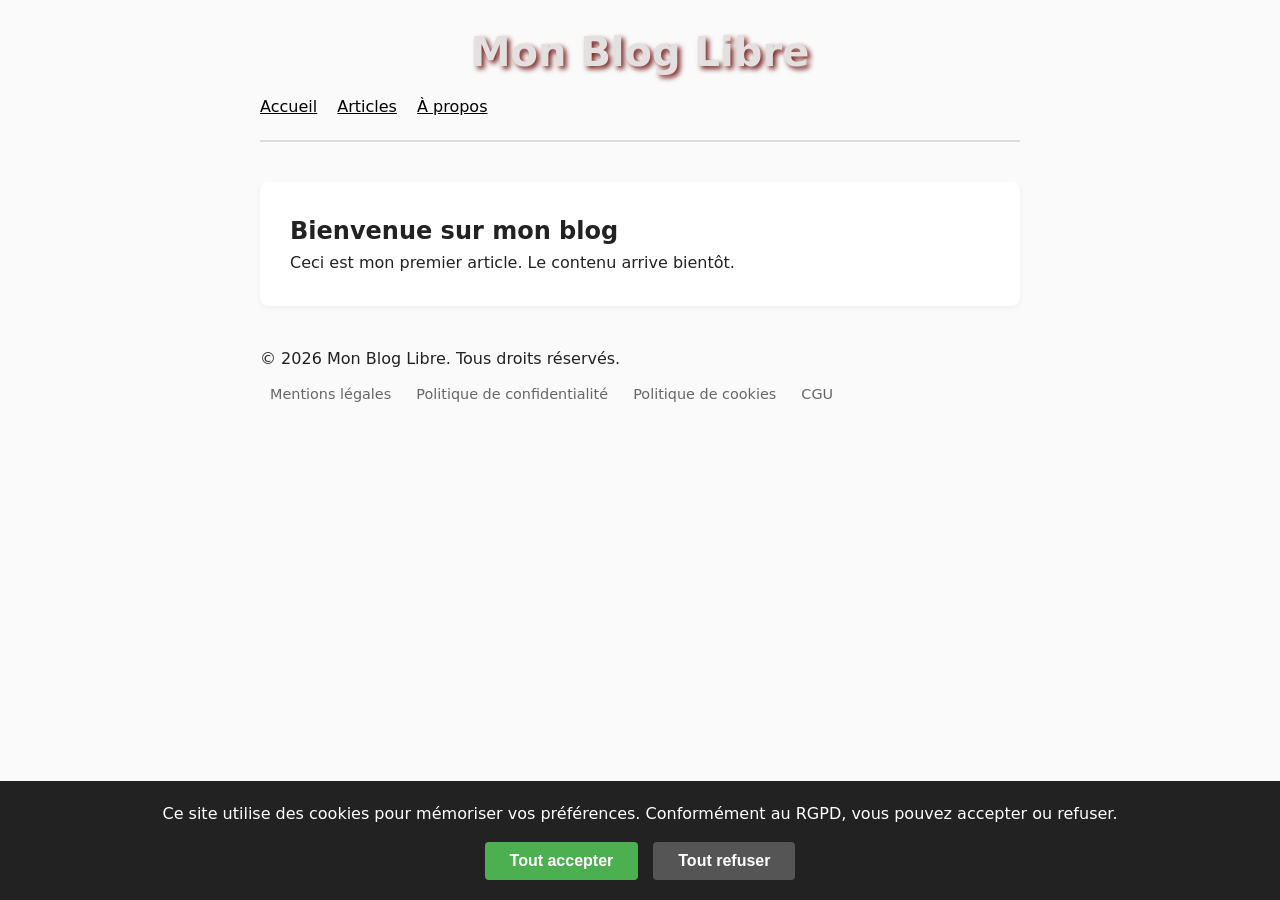
<file: index.html>
<!doctype html>
<html lang="fr">
	<head>
		<meta charset="UTF-8" />
		<meta name="viewport" content="width=device-width, initial-scale=1.0" />
		<title>Mon Blog Libre</title>
		<link rel="stylesheet" href="style.css" />
	</head>
	<body>
		<!-- Bandeau cookies RGPD -->
		<div id="cookie-banner" class="cookie-banner" style="display: none">
			<p>
				Ce site utilise des cookies pour mémoriser vos préférences. Conformément
				au RGPD, vous pouvez accepter ou refuser.
			</p>
			<div class="cookie-buttons">
				<button id="cookie-accept" class="btn-accept">Tout accepter</button>
				<button id="cookie-refuse" class="btn-refuse">Tout refuser</button>
			</div>
		</div>

		<header>
			<h1>Mon Blog Libre</h1>
			<nav>
				<a href="index.html">Accueil</a>
				<a href="article-modele.html">Articles</a>
				<a href="about.html">À propos</a>
		</header>

		<main>
			<article>
				<h2>Bienvenue sur mon blog</h2>
				<p>Ceci est mon premier article. Le contenu arrive bientôt.</p>
			</article>
		</main>

		<footer>
			<p>&copy; 2026 Mon Blog Libre. Tous droits réservés.</p>
			<nav class="footer-links">
				<a href="mentions-legales.html">Mentions légales</a>
				<a href="confidentialite.html">Politique de confidentialité</a>
				<a href="cookies.html">Politique de cookies</a>
				<a href="cgu.html">CGU</a>
			</nav>
		</footer>

		<script src="script.js"></script>
	</body>
</html>
</file>
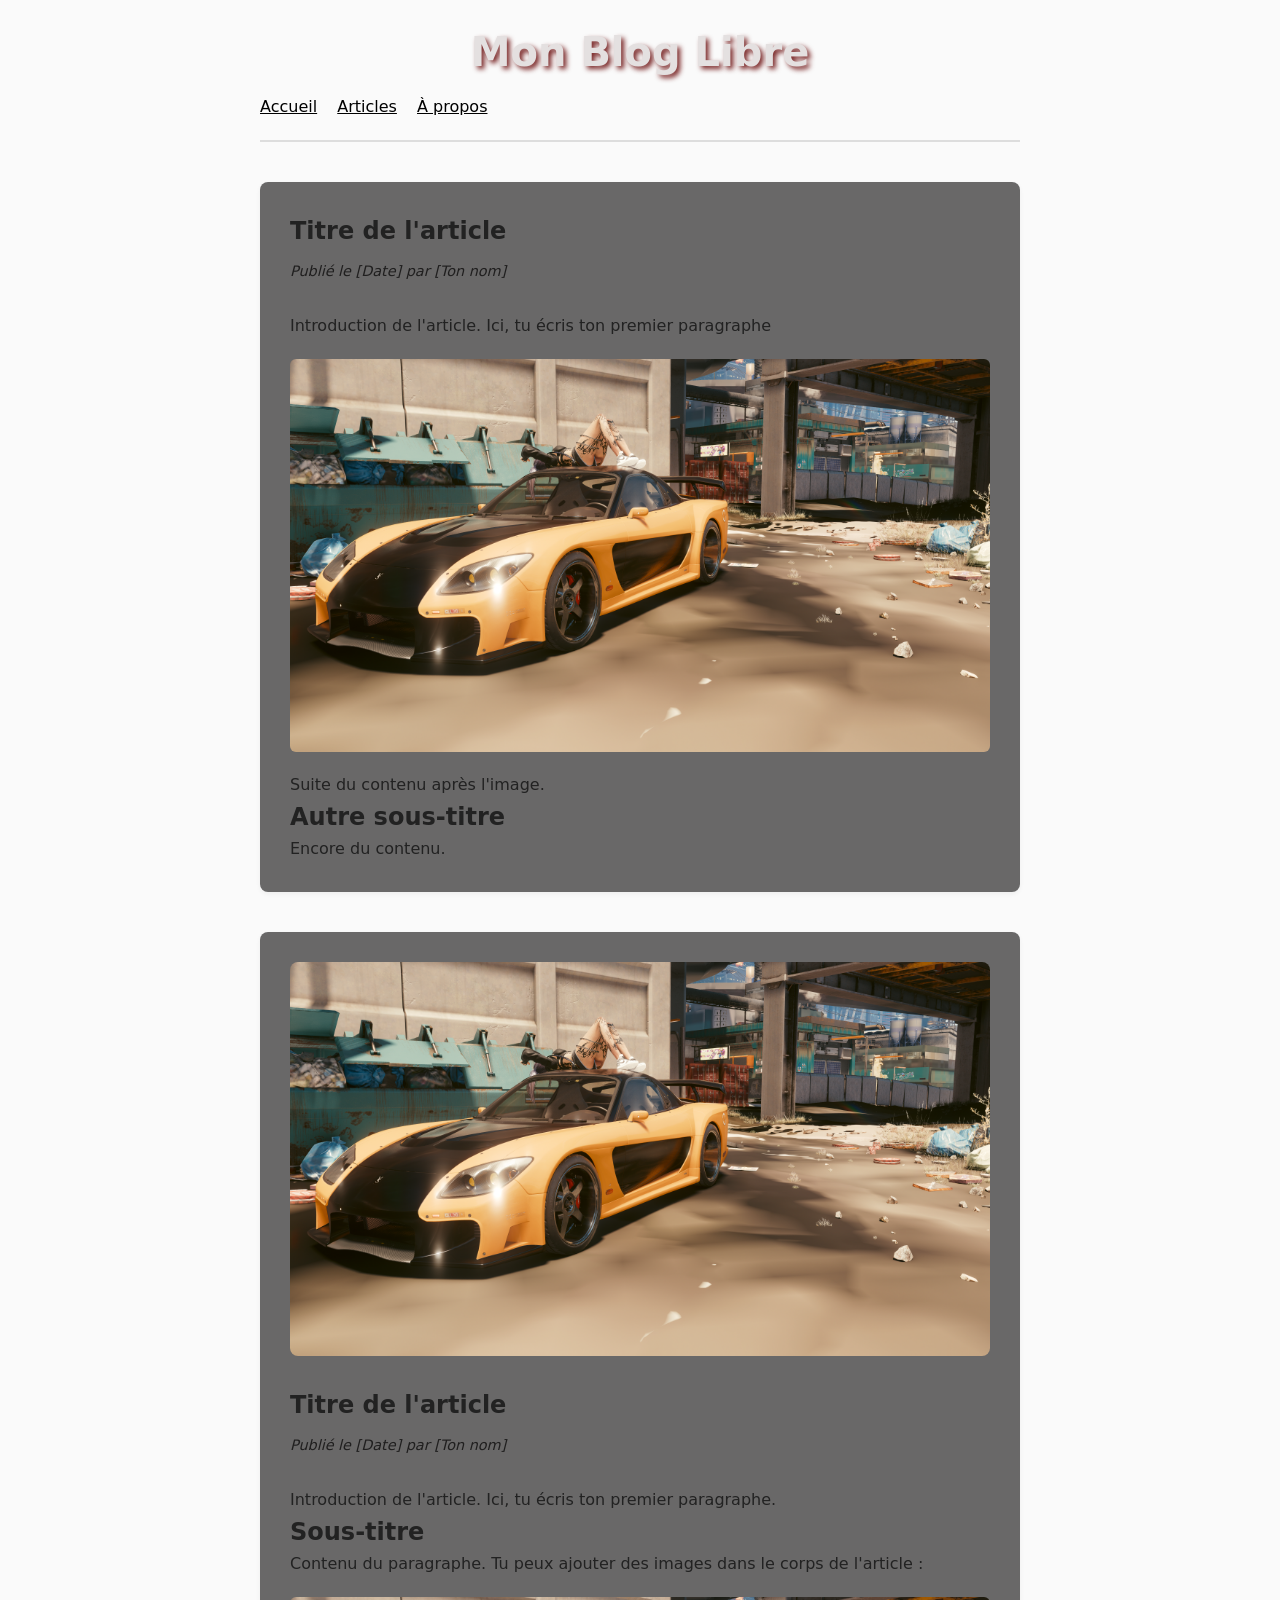
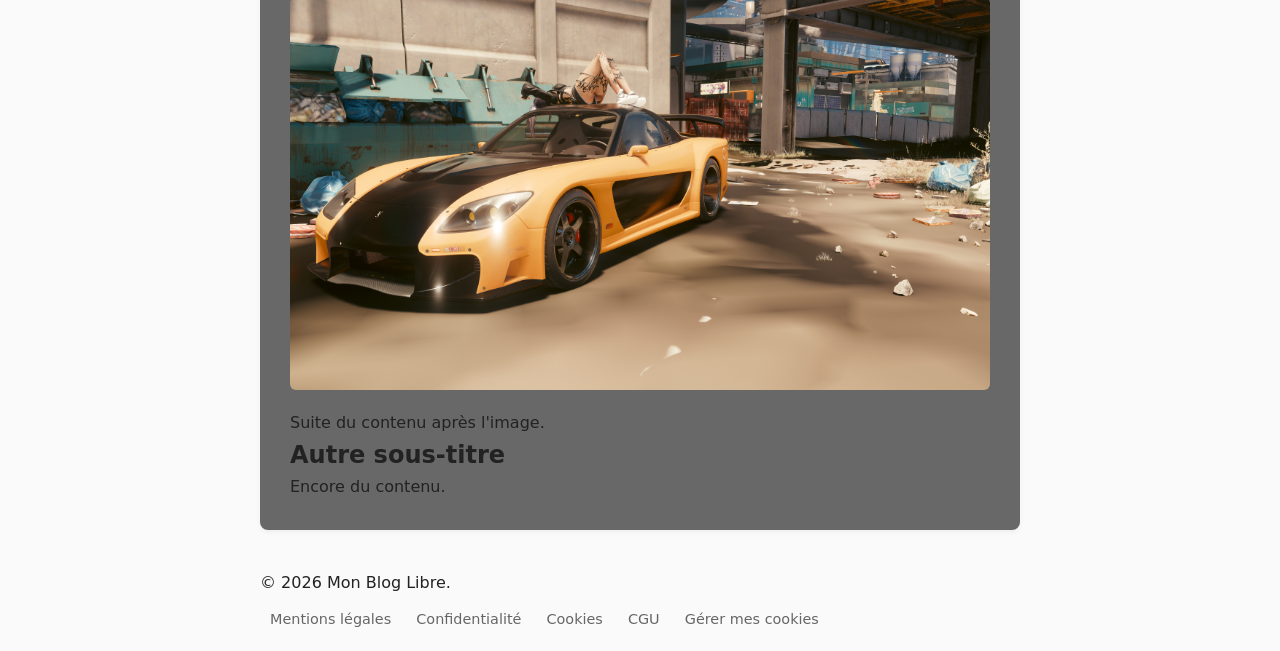
<file: article-modele.html>
<!doctype html>
<html lang="fr">
	<head>
		<meta charset="UTF-8" />
		<meta name="viewport" content="width=device-width, initial-scale=1.0" />
		<title>Titre de l'article - Mon Blog Libre</title>
		<link rel="stylesheet" href="style.css" />
	</head>
	<body>
		<header>
			<h1>Mon Blog Libre</h1>
			<nav>
				<a href="index.html">Accueil</a>
				<a href="article-modele.html">Articles</a>
				<a href="about.html">À propos</a>
			</nav>
		</header>

		<main>
			<article class="article-full">
				<h1>Titre de l'article</h1>
				<p class="article-meta">Publié le [Date] par [Ton nom]</p>

				<p>Introduction de l'article. Ici, tu écris ton premier paragraphe</p>

				<!-- Image dans le corps de l'article -->
				<img
					src="img/rx7.png"
					alt="Description de l'image"
					class="article-image" />

				<p>Suite du contenu après l'image.</p>

				<h2>Autre sous-titre</h2>
				<p>Encore du contenu.</p>
			</article>

			<article class="article-full">
				<!-- Image d'en-tête (hero) -->
				<img
					src="img/rx7.png"
					alt="Description de l'image d'en-tête"
					class="article-hero" />

				<h1>Titre de l'article</h1>
				<p class="article-meta">Publié le [Date] par [Ton nom]</p>

				<p>Introduction de l'article. Ici, tu écris ton premier paragraphe.</p>

				<h2>Sous-titre</h2>
				<p>
					Contenu du paragraphe. Tu peux ajouter des images dans le corps de
					l'article :
				</p>

				<!-- Image dans le corps de l'article -->
				<img
					src="img/rx7.png"
					alt="Description de l'image"
					class="article-image" />

				<p>Suite du contenu après l'image.</p>

				<h2>Autre sous-titre</h2>
				<p>Encore du contenu.</p>
			</article>
		</main>

		<footer>
			<p>&copy; 2026 Mon Blog Libre.</p>
			<nav class="footer-links">
				<a href="mentions-legales.html">Mentions légales</a>
				<a href="confidentialite.html">Confidentialité</a>
				<a href="cookies.html">Cookies</a>
				<a href="cgu.html">CGU</a>
				<a href="gerer-cookies.html">Gérer mes cookies</a>
			</nav>
		</footer>

		<script src="script.js"></script>
	</body>
</html>
</file>
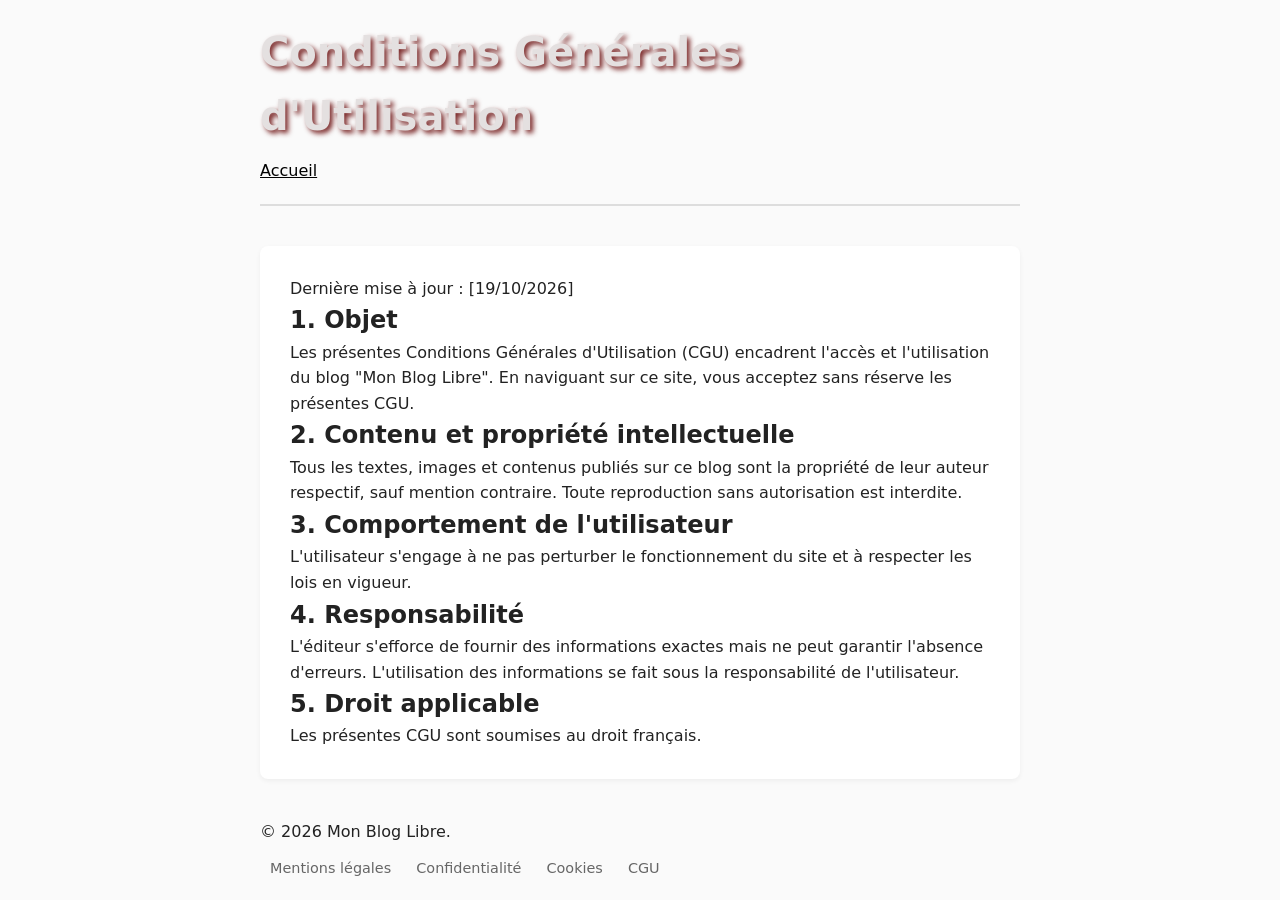
<file: cgu.html>
<!doctype html>
<html lang="fr">
	<head>
		<meta charset="UTF-8" />
		<meta name="viewport" content="width=device-width, initial-scale=1.0" />
		<title>CGU - Mon Blog Libre</title>
		<link rel="stylesheet" href="style.css" />
	</head>
	<body>
		<header>
			<h1>Conditions Générales d'Utilisation</h1>
			<nav>
				<a href="index.html">Accueil</a>
			</nav>
		</header>

		<main>
			<article>
				<p>Dernière mise à jour : [19/10/2026]</p>

				<h2>1. Objet</h2>
				<p>
					Les présentes Conditions Générales d'Utilisation (CGU) encadrent
					l'accès et l'utilisation du blog "Mon Blog Libre". En naviguant sur ce
					site, vous acceptez sans réserve les présentes CGU.
				</p>

				<h2>2. Contenu et propriété intellectuelle</h2>
				<p>
					Tous les textes, images et contenus publiés sur ce blog sont la
					propriété de leur auteur respectif, sauf mention contraire. Toute
					reproduction sans autorisation est interdite.
				</p>

				<h2>3. Comportement de l'utilisateur</h2>
				<p>
					L'utilisateur s'engage à ne pas perturber le fonctionnement du site et
					à respecter les lois en vigueur.
				</p>

				<h2>4. Responsabilité</h2>
				<p>
					L'éditeur s'efforce de fournir des informations exactes mais ne peut
					garantir l'absence d'erreurs. L'utilisation des informations se fait
					sous la responsabilité de l'utilisateur.
				</p>

				<h2>5. Droit applicable</h2>
				<p>Les présentes CGU sont soumises au droit français.</p>
			</article>
		</main>

		<footer>
			<p>&copy; 2026 Mon Blog Libre.</p>
			<nav class="footer-links">
				<a href="mentions-legales.html">Mentions légales</a>
				<a href="confidentialite.html">Confidentialité</a>
				<a href="cookies.html">Cookies</a>
				<a href="cgu.html">CGU</a>
			</nav>
		</footer>
	</body>
</html>
</file>
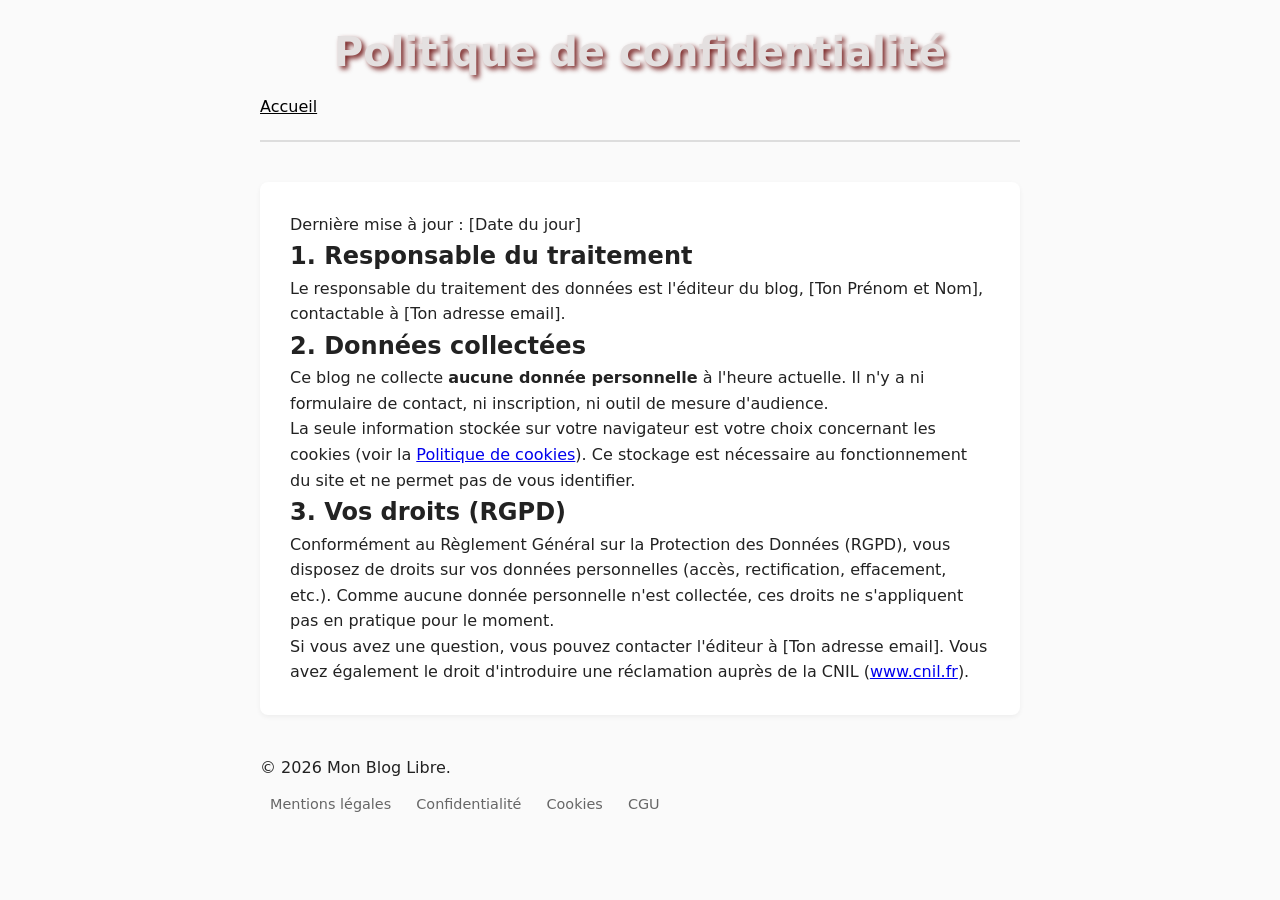
<file: confidentialite.html>
<!doctype html>
<html lang="fr">
	<head>
		<meta charset="UTF-8" />
		<meta name="viewport" content="width=device-width, initial-scale=1.0" />
		<title>Politique de confidentialité - Mon Blog Libre</title>
		<link rel="stylesheet" href="style.css" />
	</head>
	<body>
		<header>
			<h1>Politique de confidentialité</h1>
			<nav>
				<a href="index.html">Accueil</a>
		</header>

		<main>
			<article>
				<p>Dernière mise à jour : [Date du jour]</p>

				<h2>1. Responsable du traitement</h2>
				<p>
					Le responsable du traitement des données est l'éditeur du blog, [Ton
					Prénom et Nom], contactable à [Ton adresse email].
				</p>

				<h2>2. Données collectées</h2>
				<p>
					Ce blog ne collecte <strong>aucune donnée personnelle</strong> à
					l'heure actuelle. Il n'y a ni formulaire de contact, ni inscription,
					ni outil de mesure d'audience.
				</p>
				<p>
					La seule information stockée sur votre navigateur est votre choix
					concernant les cookies (voir la
					<a href="cookies.html">Politique de cookies</a>). Ce stockage est
					nécessaire au fonctionnement du site et ne permet pas de vous
					identifier.
				</p>

				<h2>3. Vos droits (RGPD)</h2>
				<p>
					Conformément au Règlement Général sur la Protection des Données
					(RGPD), vous disposez de droits sur vos données personnelles (accès,
					rectification, effacement, etc.). Comme aucune donnée personnelle
					n'est collectée, ces droits ne s'appliquent pas en pratique pour le
					moment.
				</p>
				<p>
					Si vous avez une question, vous pouvez contacter l'éditeur à [Ton
					adresse email]. Vous avez également le droit d'introduire une
					réclamation auprès de la CNIL (<a
						href="https://www.cnil.fr"
						target="_blank"
						>www.cnil.fr</a
					>).
				</p>
			</article>
		</main>

		<footer>
			<p>&copy; 2026 Mon Blog Libre.</p>
			<nav class="footer-links">
				<a href="mentions-legales.html">Mentions légales</a>
				<a href="confidentialite.html">Confidentialité</a>
				<a href="cookies.html">Cookies</a>
				<a href="cgu.html">CGU</a>
			</nav>
		</footer>
	</body>
</html>
</file>
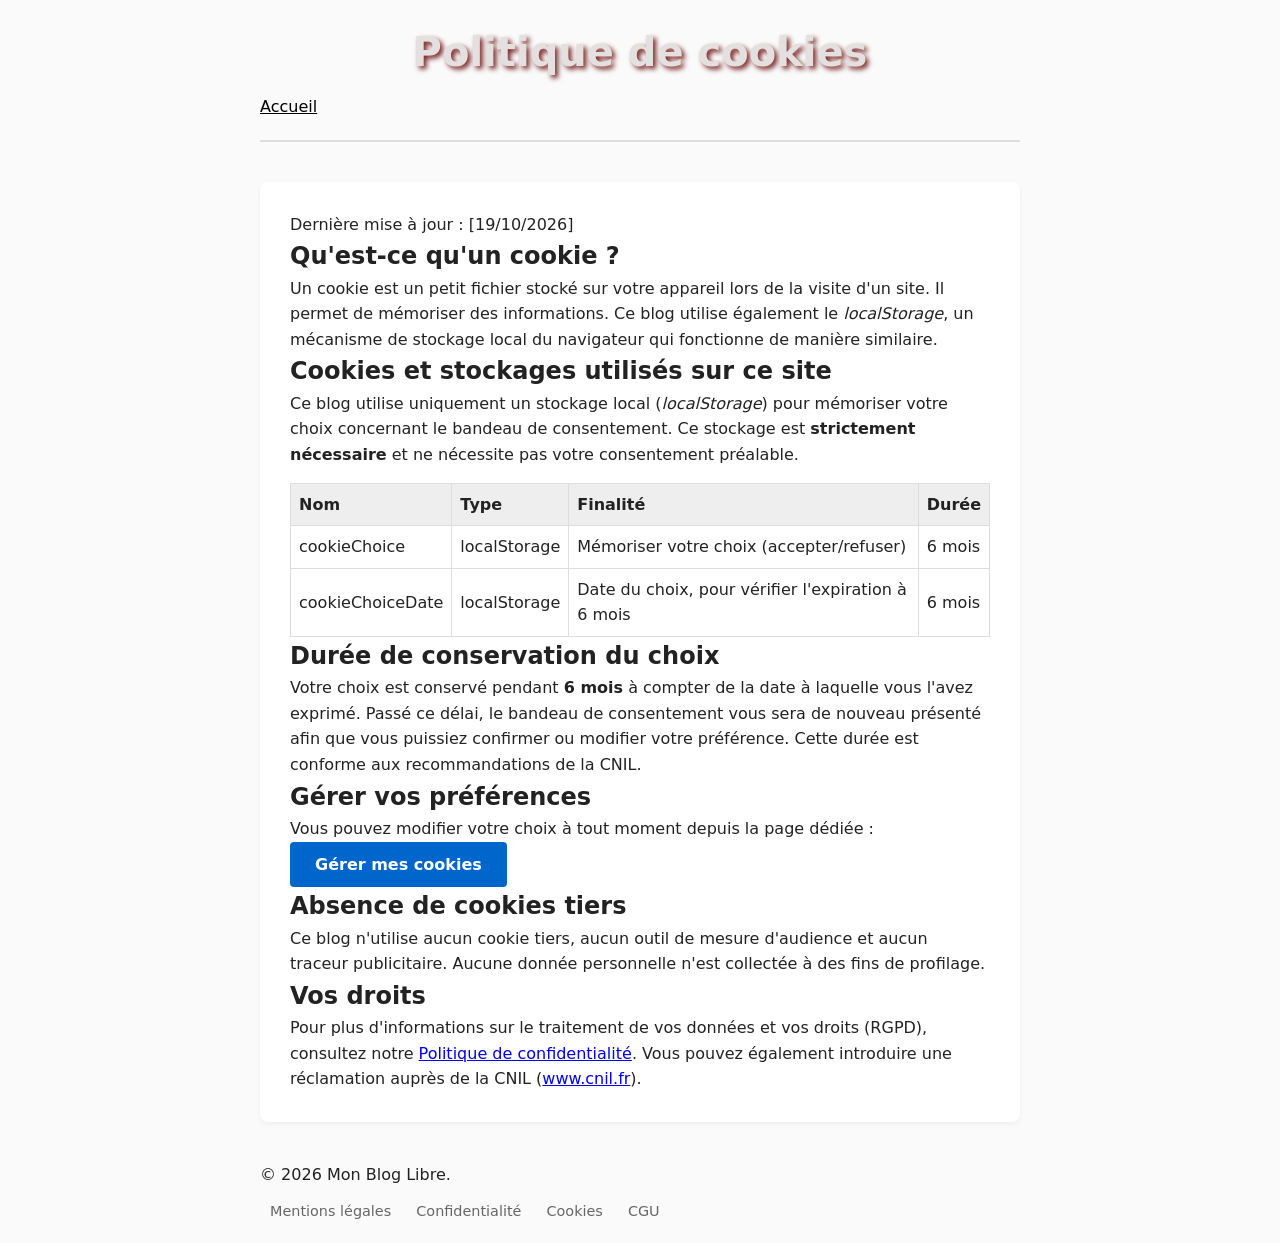
<file: cookies.html>
<!doctype html>
<html lang="fr">
	<head>
		<meta charset="UTF-8" />
		<meta name="viewport" content="width=device-width, initial-scale=1.0" />
		<title>Politique de cookies - Mon Blog Libre</title>
		<link rel="stylesheet" href="style.css" />
	</head>
	<body>
		<header>
			<h1>Politique de cookies</h1>
			<nav>
				<a href="index.html">Accueil</a>
			</nav>
		</header>

		<main>
			<article>
				<p>Dernière mise à jour : [19/10/2026]</p>

				<h2>Qu'est-ce qu'un cookie ?</h2>
				<p>
					Un cookie est un petit fichier stocké sur votre appareil lors de la
					visite d'un site. Il permet de mémoriser des informations. Ce blog
					utilise également le <em>localStorage</em>, un mécanisme de stockage
					local du navigateur qui fonctionne de manière similaire.
				</p>

				<h2>Cookies et stockages utilisés sur ce site</h2>
				<p>
					Ce blog utilise uniquement un stockage local (<em>localStorage</em>)
					pour mémoriser votre choix concernant le bandeau de consentement. Ce
					stockage est <strong>strictement nécessaire</strong> et ne nécessite
					pas votre consentement préalable.
				</p>

				<table style="width: 100%; border-collapse: collapse; margin-top: 15px">
					<tr style="background: #eee">
						<th style="padding: 8px; text-align: left; border: 1px solid #ddd">
							Nom
						</th>
						<th style="padding: 8px; text-align: left; border: 1px solid #ddd">
							Type
						</th>
						<th style="padding: 8px; text-align: left; border: 1px solid #ddd">
							Finalité
						</th>
						<th style="padding: 8px; text-align: left; border: 1px solid #ddd">
							Durée
						</th>
					</tr>
					<tr>
						<td style="padding: 8px; border: 1px solid #ddd">cookieChoice</td>
						<td style="padding: 8px; border: 1px solid #ddd">localStorage</td>
						<td style="padding: 8px; border: 1px solid #ddd">
							Mémoriser votre choix (accepter/refuser)
						</td>
						<td style="padding: 8px; border: 1px solid #ddd">6 mois</td>
					</tr>
					<tr>
						<td style="padding: 8px; border: 1px solid #ddd">
							cookieChoiceDate
						</td>
						<td style="padding: 8px; border: 1px solid #ddd">localStorage</td>
						<td style="padding: 8px; border: 1px solid #ddd">
							Date du choix, pour vérifier l'expiration à 6 mois
						</td>
						<td style="padding: 8px; border: 1px solid #ddd">6 mois</td>
					</tr>
				</table>

				<h2>Durée de conservation du choix</h2>
				<p>
					Votre choix est conservé pendant <strong>6 mois</strong> à compter de
					la date à laquelle vous l'avez exprimé. Passé ce délai, le bandeau de
					consentement vous sera de nouveau présenté afin que vous puissiez
					confirmer ou modifier votre préférence. Cette durée est conforme aux
					recommandations de la CNIL.
				</p>

				<h2>Gérer vos préférences</h2>
				<p>
					Vous pouvez modifier votre choix à tout moment depuis la page dédiée :
				</p>
				<p>
					<a
						href="gerer-cookies.html"
						style="
							display: inline-block;
							padding: 10px 25px;
							background: #0066cc;
							color: white;
							text-decoration: none;
							border-radius: 4px;
							font-weight: bold;
						"
						>Gérer mes cookies</a
					>
				</p>

				<h2>Absence de cookies tiers</h2>
				<p>
					Ce blog n'utilise aucun cookie tiers, aucun outil de mesure d'audience
					et aucun traceur publicitaire. Aucune donnée personnelle n'est
					collectée à des fins de profilage.
				</p>

				<h2>Vos droits</h2>
				<p>
					Pour plus d'informations sur le traitement de vos données et vos
					droits (RGPD), consultez notre
					<a href="confidentialite.html">Politique de confidentialité</a>. Vous
					pouvez également introduire une réclamation auprès de la CNIL (<a
						href="https://www.cnil.fr"
						target="_blank"
						>www.cnil.fr</a
					>).
				</p>
			</article>
		</main>

		<footer>
			<p>&copy; 2026 Mon Blog Libre.</p>
			<nav class="footer-links">
				<a href="mentions-legales.html">Mentions légales</a>
				<a href="confidentialite.html">Confidentialité</a>
				<a href="cookies.html">Cookies</a>
				<a href="cgu.html">CGU</a>
			</nav>
		</footer>
	</body>
</html>
</file>
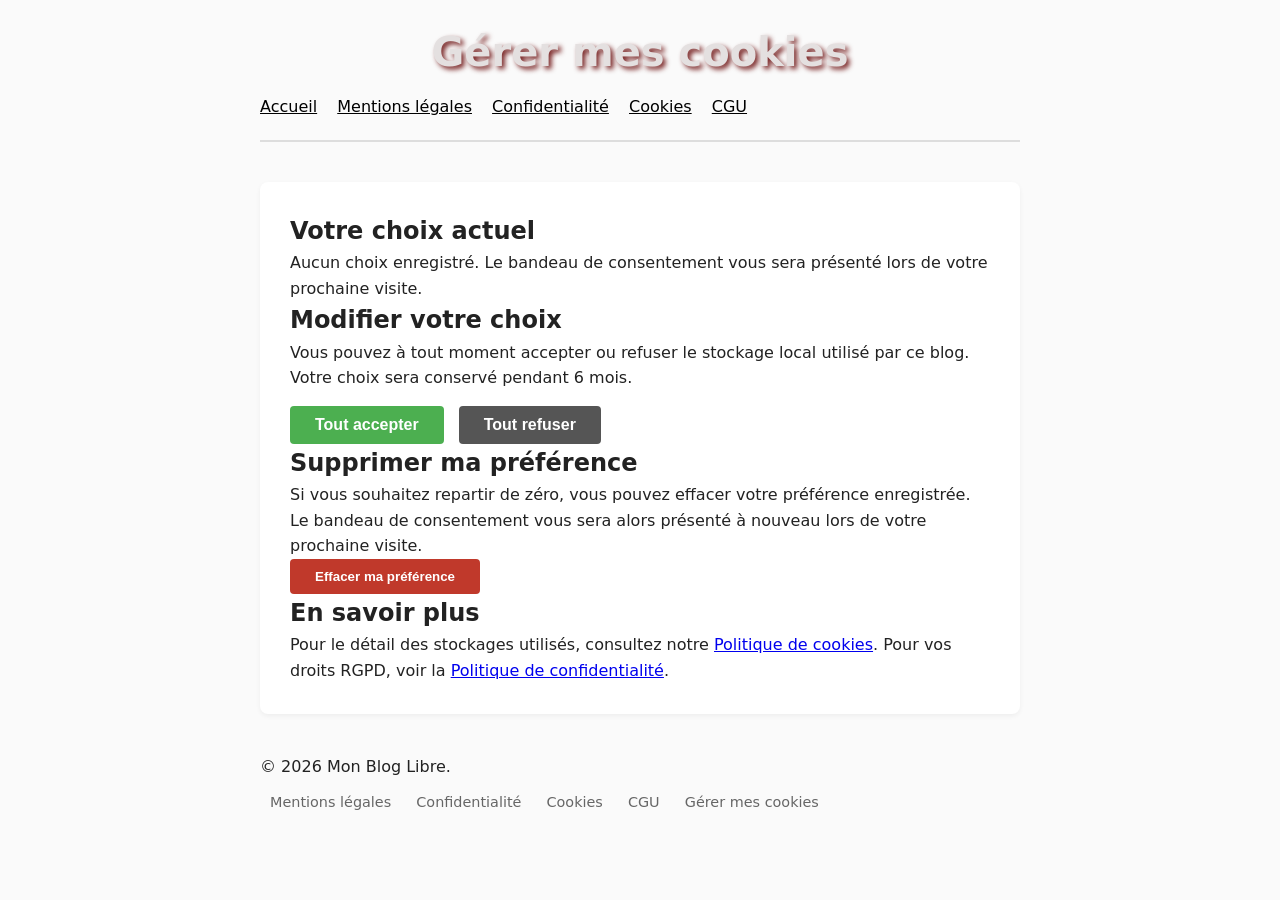
<file: gerer-cookies.html>
<!doctype html>
<html lang="fr">
	<head>
		<meta charset="UTF-8" />
		<meta name="viewport" content="width=device-width, initial-scale=1.0" />
		<title>Gérer mes cookies - Mon Blog Libre</title>
		<link rel="stylesheet" href="style.css" />
	</head>
	<body>
		<header>
			<h1>Gérer mes cookies</h1>
			<nav>
				<a href="index.html">Accueil</a>
				<a href="mentions-legales.html">Mentions légales</a>
				<a href="confidentialite.html">Confidentialité</a>
				<a href="cookies.html">Cookies</a>
				<a href="cgu.html">CGU</a>
			</nav>
		</header>

		<main>
			<article>
				<h2>Votre choix actuel</h2>
				<p id="current-choice">Chargement…</p>

				<h2>Modifier votre choix</h2>
				<p>
					Vous pouvez à tout moment accepter ou refuser le stockage local
					utilisé par ce blog. Votre choix sera conservé pendant 6 mois.
				</p>

				<div
					class="cookie-buttons"
					style="justify-content: flex-start; margin-top: 15px">
					<button id="btn-accept" class="btn-accept">Tout accepter</button>
					<button id="btn-refuse" class="btn-refuse">Tout refuser</button>
				</div>

				<h2>Supprimer ma préférence</h2>
				<p>
					Si vous souhaitez repartir de zéro, vous pouvez effacer votre
					préférence enregistrée. Le bandeau de consentement vous sera alors
					présenté à nouveau lors de votre prochaine visite.
				</p>
				<p>
					<button
						id="btn-reset"
						style="
							padding: 10px 25px;
							cursor: pointer;
							background: #c0392b;
							color: white;
							border: none;
							border-radius: 4px;
							font-weight: bold;
						">
						Effacer ma préférence
					</button>
				</p>

				<h2>En savoir plus</h2>
				<p>
					Pour le détail des stockages utilisés, consultez notre
					<a href="cookies.html">Politique de cookies</a>. Pour vos droits RGPD,
					voir la
					<a href="confidentialite.html">Politique de confidentialité</a>.
				</p>
			</article>
		</main>

		<footer>
			<p>&copy; 2026 Mon Blog Libre.</p>
			<nav class="footer-links">
				<a href="mentions-legales.html">Mentions légales</a>
				<a href="confidentialite.html">Confidentialité</a>
				<a href="cookies.html">Cookies</a>
				<a href="cgu.html">CGU</a>
				<a href="gerer-cookies.html">Gérer mes cookies</a>
			</nav>
		</footer>

		<script>
			const SIX_MONTHS_MS = 6 * 30 * 24 * 60 * 60 * 1000;
			const KEY_CHOICE = "cookieChoice";
			const KEY_DATE = "cookieChoiceDate";

			function getChoiceStatus() {
				const choice = localStorage.getItem(KEY_CHOICE);
				const dateStr = localStorage.getItem(KEY_DATE);

				if (!choice || !dateStr) {
					return { status: "none" };
				}

				const choiceDate = parseInt(dateStr, 10);
				const now = Date.now();

				if (now - choiceDate > SIX_MONTHS_MS) {
					localStorage.removeItem(KEY_CHOICE);
					localStorage.removeItem(KEY_DATE);
					return { status: "expired" };
				}

				const expiryDate = new Date(choiceDate + SIX_MONTHS_MS);
				return {
					status: choice,
					date: new Date(choiceDate),
					expiry: expiryDate,
				};
			}

			function formatDate(d) {
				return d.toLocaleDateString("fr-FR", {
					day: "2-digit",
					month: "long",
					year: "numeric",
				});
			}

			function refreshDisplay() {
				const el = document.getElementById("current-choice");
				const info = getChoiceStatus();

				if (info.status === "none") {
					el.textContent =
						"Aucun choix enregistré. Le bandeau de consentement vous sera présenté lors de votre prochaine visite.";
				} else if (info.status === "expired") {
					el.textContent =
						"Votre choix précédent a expiré (plus de 6 mois). Le bandeau vous sera présenté à nouveau lors de votre prochaine visite.";
				} else if (info.status === "accepted") {
					el.textContent =
						"Vous avez accepté le stockage local le " +
						formatDate(info.date) +
						". Ce choix est valable jusqu'au " +
						formatDate(info.expiry) +
						".";
				} else if (info.status === "refused") {
					el.textContent =
						"Vous avez refusé le stockage local le " +
						formatDate(info.date) +
						". Ce choix est valable jusqu'au " +
						formatDate(info.expiry) +
						".";
				}
			}

			function saveChoice(value) {
				localStorage.setItem(KEY_CHOICE, value);
				localStorage.setItem(KEY_DATE, Date.now().toString());
				refreshDisplay();
			}

			document
				.getElementById("btn-accept")
				.addEventListener("click", () => saveChoice("accepted"));
			document
				.getElementById("btn-refuse")
				.addEventListener("click", () => saveChoice("refused"));
			document.getElementById("btn-reset").addEventListener("click", () => {
				localStorage.removeItem(KEY_CHOICE);
				localStorage.removeItem(KEY_DATE);
				refreshDisplay();
			});

			refreshDisplay();
		</script>
	</body>
</html>
</file>
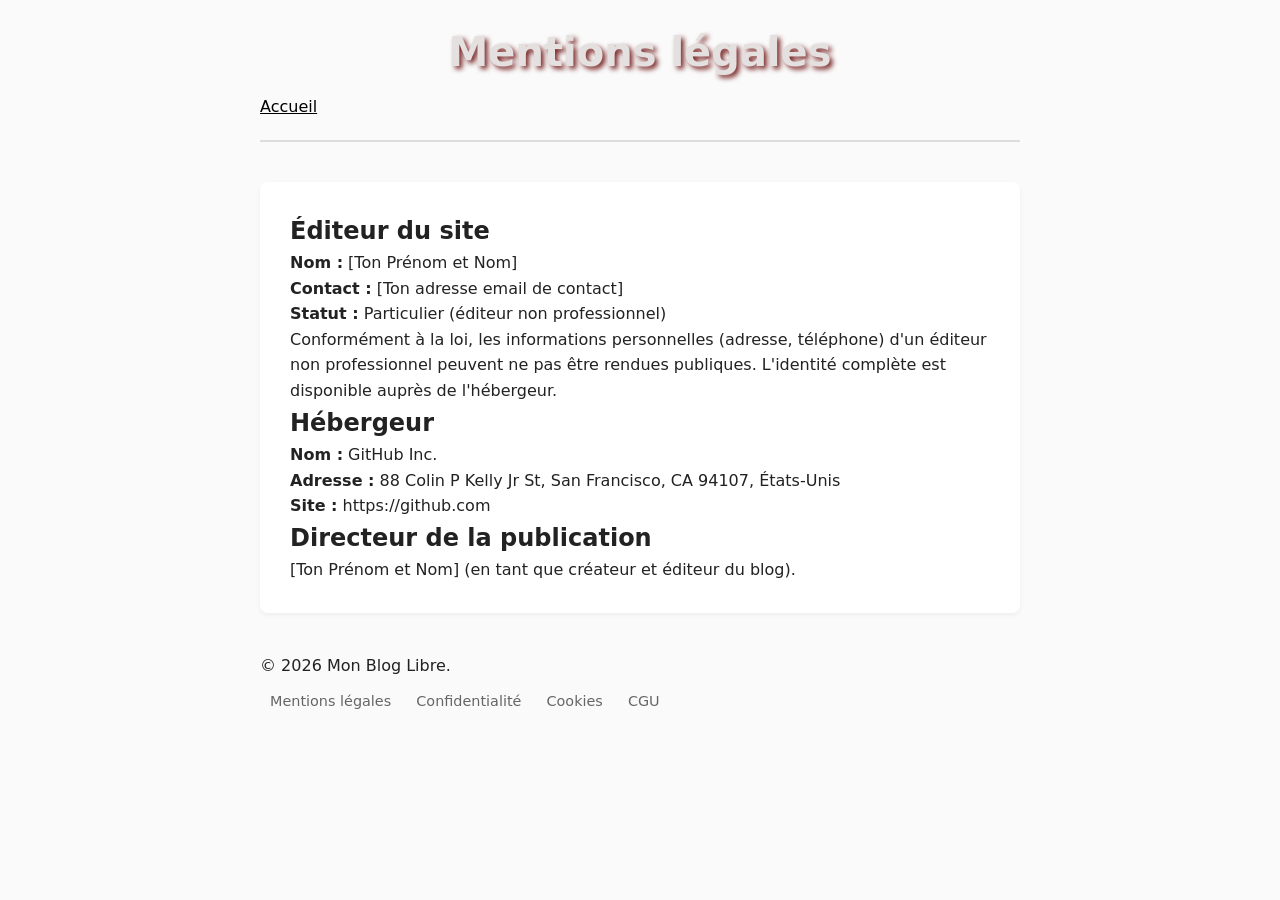
<file: mentions-legales.html>
<!doctype html>
<html lang="fr">
	<head>
		<meta charset="UTF-8" />
		<meta name="viewport" content="width=device-width, initial-scale=1.0" />
		<title>Mentions légales - Mon Blog Libre</title>
		<link rel="stylesheet" href="style.css" />
	</head>
	<body>
		<header>
			<h1>Mentions légales</h1>
			<nav>
				<a href="index.html">Accueil</a>
			</nav>
		</header>

		<main>
			<article>
				<h2>Éditeur du site</h2>
				<p>
					<strong>Nom :</strong> [Ton Prénom et Nom]<br />
					<strong>Contact :</strong> [Ton adresse email de contact]<br />
					<strong>Statut :</strong> Particulier (éditeur non professionnel)
				</p>
				<p>
					Conformément à la loi, les informations personnelles (adresse,
					téléphone) d'un éditeur non professionnel peuvent ne pas être rendues
					publiques. L'identité complète est disponible auprès de l'hébergeur.
				</p>

				<h2>Hébergeur</h2>
				<p>
					<strong>Nom :</strong> GitHub Inc.<br />
					<strong>Adresse :</strong> 88 Colin P Kelly Jr St, San Francisco, CA
					94107, États-Unis<br />
					<strong>Site :</strong> https://github.com
				</p>

				<h2>Directeur de la publication</h2>
				<p>[Ton Prénom et Nom] (en tant que créateur et éditeur du blog).</p>
			</article>
		</main>

		<footer>
			<p>&copy; 2026 Mon Blog Libre.</p>
			<nav class="footer-links">
				<a href="mentions-legales.html">Mentions légales</a>
				<a href="confidentialite.html">Confidentialité</a>
				<a href="cookies.html">Cookies</a>
				<a href="cgu.html">CGU</a>
			</nav>
		</footer>
	</body>
</html>
</file>
<file: style.css>
* {
	margin: 0;
	padding: 0;
	box-sizing: border-box;
}

body {
	font-family:
		system-ui,
		-apple-system,
		sans-serif;
	line-height: 1.6;
	color: #222;
	background: #fafafa;
	padding: 20px;
	max-width: 800px;
	margin: 0 auto;
}

header {
	margin-bottom: 40px;
	border-bottom: 2px solid #ddd;
	padding-bottom: 20px;
}

header h1 {
	display: flex;
	justify-content: center;
	align-items: center;

	font-size: 2.5em;
	color: #e4e0e0;
	text-shadow: 3px 3px 5px rgba(105, 11, 11, 0.884);
}

h1 {
	margin-bottom: 10px;
}

nav a {
	margin-right: 15px;
	color: #000000;
}

nav a:hover {
	color: #e4e0e0;
}

article {
	background: white;
	padding: 30px;
	border-radius: 8px;
	box-shadow: 0 2px 5px rgba(0, 0, 0, 0.05);
	margin-bottom: 40px;
}

.footer-links {
	margin-top: 10px;
}

.footer-links a {
	margin: 0 10px;
	color: #666;
	text-decoration: none;
	font-size: 0.9em;
}

.footer-links a:hover {
	text-decoration: underline;
}
/* Bandeau cookie */
.cookie-banner {
	position: fixed;
	bottom: 0;
	left: 0;
	right: 0;
	background: #222;
	color: white;
	padding: 20px;
	text-align: center;
	z-index: 1000;
}

.cookie-banner p {
	margin-bottom: 15px;
}

.cookie-buttons {
	display: flex;
	justify-content: center;
	gap: 15px;
}

.cookie-buttons button {
	padding: 10px 25px;
	border: none;
	border-radius: 4px;
	cursor: pointer;
	font-size: 1em;
	font-weight: bold;
}

.btn-accept {
	background: #4caf50;
	color: white;
}

.btn-refuse {
	background: #555;
	color: white;
}

/* Les deux boutons ont la même taille visuelle — exigence CNIL */
.btn-accept,
.btn-refuse {
	min-width: 140px;
}

/* Article pleine largeur */
.article-full {
	background: rgb(105, 104, 104);
	padding: 30px;
	border-radius: 8px;
	box-shadow: 0 2px 5px rgba(0, 0, 0, 0.05);
}

.article-full h1 {
	margin-bottom: 10px;
}

.article-meta {
	color: #201f1f;
	font-size: 0.9em;
	margin-bottom: 30px;
	font-style: italic;
}

/* Image d'en-tête : pleine largeur, hauteur limitée */
.article-hero {
	width: 100%;
	max-height: 500px;
	object-fit: cover;
	border-radius: 8px;
	margin-bottom: 30px;
	display: block;
}

/* Images dans le corps de l'article : responsive */
.article-image {
	width: 100%;
	height: auto;
	border-radius: 6px;
	margin: 20px 0;
	display: block;
}

/* Sur petits écrans, on réduit le padding */
@media (max-width: 600px) {
	.article-full {
		padding: 15px;
	}
	.article-hero {
		max-height: 250px;
	}
}
</file>
